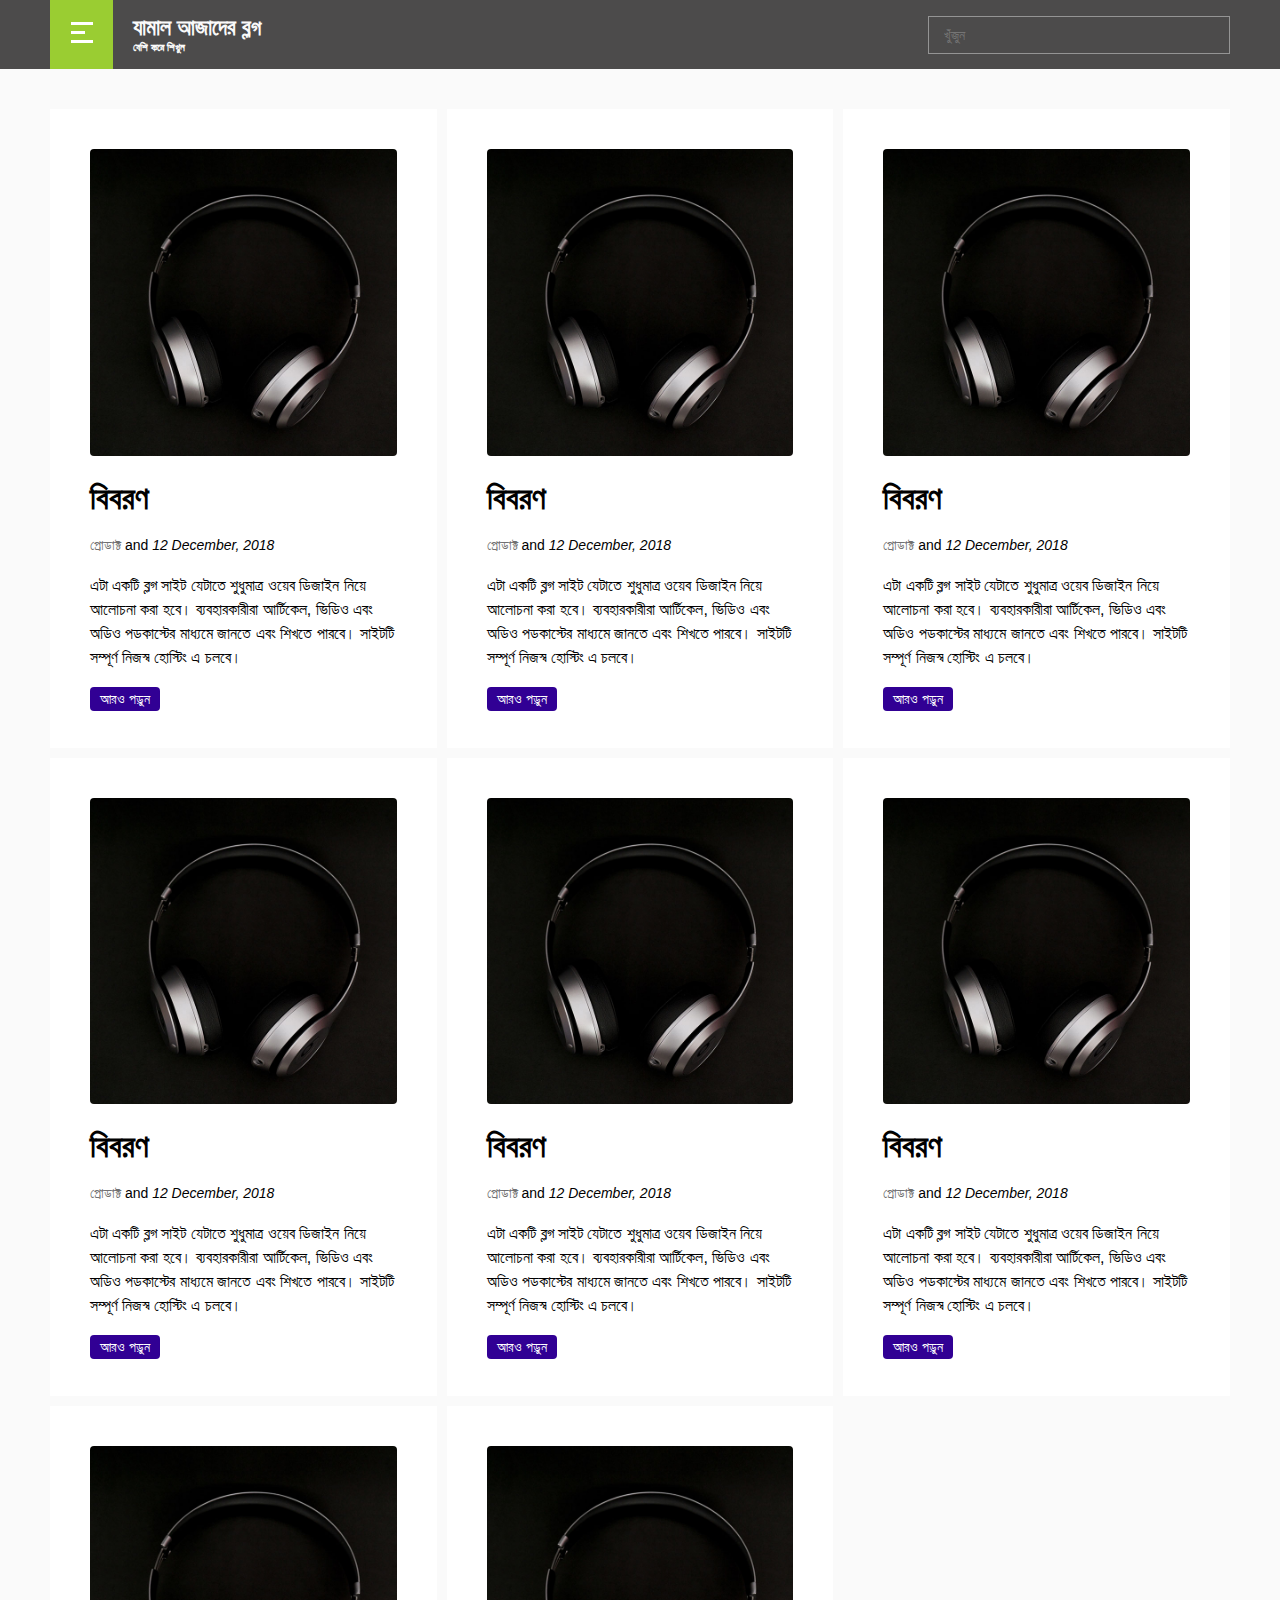
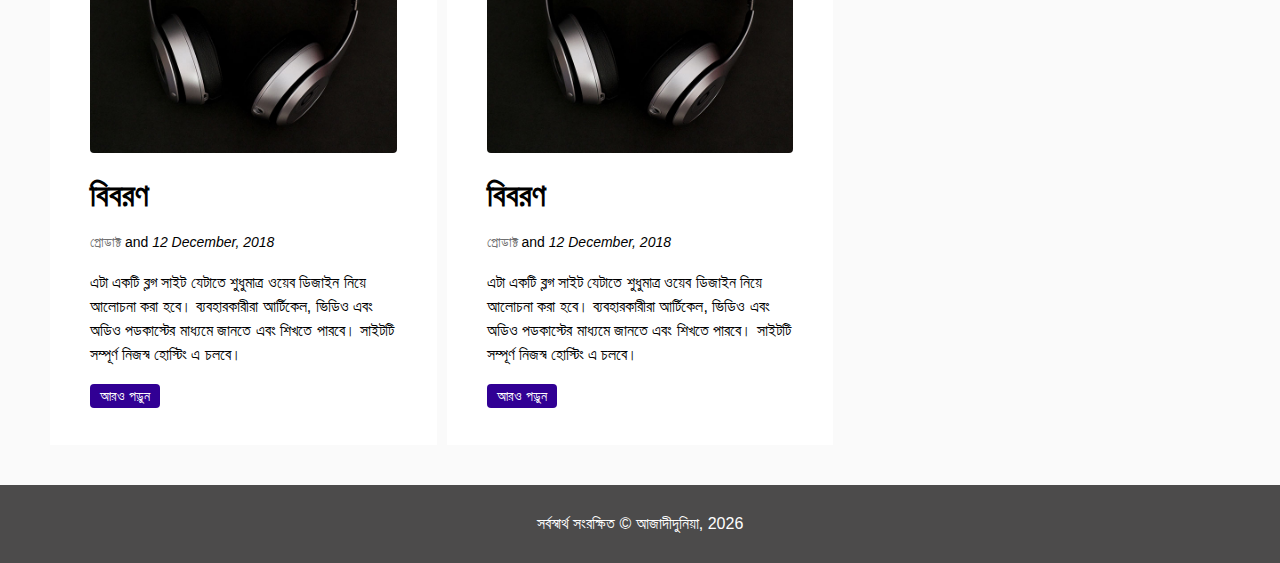
<file: index.html>
<!DOCTYPE html>
<html lang="en">
<head>
	<meta charset="UTF-8">
	<meta name="viewport" content="width=device-width, initial-scale=1.0">
	<meta http-equiv="X-UA-Compatible" content="ie=edge">
	<link rel="stylesheet" href="style.css">
	<title>Zamaal Azad | Take Care</title>
</head>
<body>
	<header>
		<nav>
			<section class="navigation" id="navigation">
				<span></span>
				<span></span>
				<span></span>
			</section>
			<a href="index.html"><h1>যামাল আজাদের ব্লগ<span>বেশি করে শিখুন</span></h1></a>
		</nav>
		<form action="" method="">
			<input type="text" name="" value="" placeholder="খুঁজুন">
		</form>
	</header> <!-- Header Finished Here -->


	<section class="navigation-menu" id="navigation-menu">
		<nav>
			<ul>
				<li><a href="index.html">আর্টিকেল</a></li>
				<li><a href="portfolio.html">পোর্টফলিও</a></li>
				<li><a href="">সার্ভিসেস</a></li>
				<li><a href="about.html">যোগাযোগ</a></li>
			</ul>
		</nav>
		<section class="nav-details">
			<section class="navigation-item">
				<h2>Recent posts</h2>
				<ul>
					<li><a href="single.html">কিভাবে আপনি একটা সিএসএস মেনু তৈরি করবেন?</a></li>
					<li><a href="single.html">কিভাবে সিএসএস দিয়ে এইচটিএমএল ট্যাগকে স্টাইল করা যায়? </a></li>
					<li><a href="single.html">সিএসএস লিখার পদ্ধতি।</a></li>
					<li><a href="single.html">কি কি উপায়ে সিএসএস লিখা যায়। </a></li>
					<li><a href="single.html">চলুন শুরু করি সিএসএস লিখা।</a></li>
				</ul>
			</section>
			<section class="navigation-item">
				<h2>Recent Comments</h2>
				<ul>
					<li><a href="">ভালো লেগেছে।</a></li>
					<li><a href="">একটা জাভাস্ক্রিপ্ট এর উপর আর্টিকেল চাচ্ছি।</a></li>
					<li><a href="">ভিডিও হলে মনে হয় আরও ভালো হত!!!</a></li>
					<li><a href="">জাভাস্ক্রিপ্ট এ নড কেন ব্যবহার করা হয়?</a></li>
					<li><a href="">কোন এডিটর টা ভালো? কোড লিখার জন্য।</a></li>
				</ul>
			</section>
			<section class="navigation-item">
				<h2>Top Posts</h2>
				<ul>
					<li><a href="single.html">কিভাবে আপনি একটা সিএসএস মেনু তৈরি করবেন?</a></li>
					<li><a href="single.html">জাভাস্ক্রিপ্ট দিয়ে একটা স্লাইড কন্টেন্ট তৈরি করুন।</a></li>
					<li><a href="single.html">জাভাস্ক্রিপ্ট লাইট বক্স তৈরি করুন</a></li>
					<li><a href="single.html">সিএসএস৩ সুডো সিলেক্টর</a></li>
					<li><a href="single.html">অ্যাডোবি এক্সডি তে একটি পোর্টফলিও সাইট তৈরি করুন। </a></li>
				</ul>
			</section>
			<section class="navigation-item">
					<h2>Top Author</h2>
					<ul>
						<li><a href="">জাবেদ(২৩)</a></li>
						<li><a href="">মহিউদ্দিন(১১)</a></li>
						<li><a href="">মোহাম্মাদ নাইম(১০)</a></li>
						<li><a href="">আলি আকবর (০৮)</a></li>
						<li><a href="">আবু সৈয়দ(০৫)</a></li>
					</ul>
			</section>
			<section class="navigation-item">
					<h2>Categories</h2>
					<ul>
						<li><a href="">সিএসএস</a></li>
						<li><a href="">এইচটিএমএল৫</a></li>
						<li><a href="">জাভাস্ক্রিপ্ট</a></li>
						<li><a href="">জে-কোয়েরি</a></li>
						<li><a href="">অবজেক্ট ওরিয়েন্টেড প্রোগ্রামিং।</a></li>
					</ul>
			</section>
		</section>
	</section>


	<main>
		<div class="blog">
			<img src="img/product_5.jpg" alt="">
			<section class="post-details">
				<h1>বিবরণ</h1>
				<h6> <a href="">প্রোডাক্ট</a> and <em>12 December, 2018</em></h6>
				<p>
					এটা একটি ব্লগ সাইট যেটাতে শুধুমাত্র ওয়েব ডিজাইন নিয়ে আলোচনা করা হবে। ব্যবহারকারীরা আর্টিকেল, ভিডিও এবং অডিও পডকাস্টের মাধ্যমে জানতে এবং শিখতে পারবে। সাইটটি সম্পূর্ণ নিজস্ব হোস্টিং এ চলবে।
				</p>
				<a href="single.html">আরও পড়ুন</a>
			</section>
		</div>

		<div class="blog">
				<img src="img/product_5.jpg" alt="">
				<section class="post-details">
					<h1>বিবরণ</h1>
					<h6> <a href="">প্রোডাক্ট</a> and <em>12 December, 2018</em></h6>
					<p>
						এটা একটি ব্লগ সাইট যেটাতে শুধুমাত্র ওয়েব ডিজাইন নিয়ে আলোচনা করা হবে। ব্যবহারকারীরা আর্টিকেল, ভিডিও এবং অডিও পডকাস্টের মাধ্যমে জানতে এবং শিখতে পারবে। সাইটটি সম্পূর্ণ নিজস্ব হোস্টিং এ চলবে।
					</p>
					<a href="single.html">আরও পড়ুন</a>
				</section>
		</div>

		<div class="blog">
			<img src="img/product_5.jpg" alt="">
			<section class="post-details">
				<h1>বিবরণ</h1>
				<h6> <a href="">প্রোডাক্ট</a> and <em>12 December, 2018</em></h6>
				<p>
					এটা একটি ব্লগ সাইট যেটাতে শুধুমাত্র ওয়েব ডিজাইন নিয়ে আলোচনা করা হবে। ব্যবহারকারীরা আর্টিকেল, ভিডিও এবং অডিও পডকাস্টের মাধ্যমে জানতে এবং শিখতে পারবে। সাইটটি সম্পূর্ণ নিজস্ব হোস্টিং এ চলবে।
				</p>
				<a href="single.html">আরও পড়ুন</a>
			</section>
		</div>

		<div class="blog">
			<img src="img/product_5.jpg" alt="">
			<section class="post-details">
				<h1>বিবরণ</h1>
				<h6> <a href="">প্রোডাক্ট</a> and <em>12 December, 2018</em></h6>
				<p>
					এটা একটি ব্লগ সাইট যেটাতে শুধুমাত্র ওয়েব ডিজাইন নিয়ে আলোচনা করা হবে। ব্যবহারকারীরা আর্টিকেল, ভিডিও এবং অডিও পডকাস্টের মাধ্যমে জানতে এবং শিখতে পারবে। সাইটটি সম্পূর্ণ নিজস্ব হোস্টিং এ চলবে।
				</p>
				<a href="single.html">আরও পড়ুন</a>
			</section>
		</div>

		<div class="blog">
			<img src="img/product_5.jpg" alt="">
			<section class="post-details">
				<h1>বিবরণ</h1>
				<h6> <a href="">প্রোডাক্ট</a> and <em>12 December, 2018</em></h6>
				<p>
					এটা একটি ব্লগ সাইট যেটাতে শুধুমাত্র ওয়েব ডিজাইন নিয়ে আলোচনা করা হবে। ব্যবহারকারীরা আর্টিকেল, ভিডিও এবং অডিও পডকাস্টের মাধ্যমে জানতে এবং শিখতে পারবে। সাইটটি সম্পূর্ণ নিজস্ব হোস্টিং এ চলবে।
				</p>
				<a href="single.html">আরও পড়ুন</a>
			</section>
		</div>

		<div class="blog">
			<img src="img/product_5.jpg" alt="">
			<section class="post-details">
				<h1>বিবরণ</h1>
				<h6> <a href="">প্রোডাক্ট</a> and <em>12 December, 2018</em></h6>
				<p>
					এটা একটি ব্লগ সাইট যেটাতে শুধুমাত্র ওয়েব ডিজাইন নিয়ে আলোচনা করা হবে। ব্যবহারকারীরা আর্টিকেল, ভিডিও এবং অডিও পডকাস্টের মাধ্যমে জানতে এবং শিখতে পারবে। সাইটটি সম্পূর্ণ নিজস্ব হোস্টিং এ চলবে।
				</p>
				<a href="single.html">আরও পড়ুন</a>
			</section>
		</div>


		<div class="blog">
			<img src="img/product_5.jpg" alt="">
			<section class="post-details">
				<h1>বিবরণ</h1>
				<h6> <a href="">প্রোডাক্ট</a> and <em>12 December, 2018</em></h6>
				<p>
					এটা একটি ব্লগ সাইট যেটাতে শুধুমাত্র ওয়েব ডিজাইন নিয়ে আলোচনা করা হবে। ব্যবহারকারীরা আর্টিকেল, ভিডিও এবং অডিও পডকাস্টের মাধ্যমে জানতে এবং শিখতে পারবে। সাইটটি সম্পূর্ণ নিজস্ব হোস্টিং এ চলবে।
				</p>
				<a href="single.html">আরও পড়ুন</a>
			</section>
		</div>

		<div class="blog">
			<img src="img/product_5.jpg" alt="">
			<section class="post-details">
				<h1>বিবরণ</h1>
				<h6> <a href="">প্রোডাক্ট</a> and <em>12 December, 2018</em></h6>
				<p>
						এটা একটি ব্লগ সাইট যেটাতে শুধুমাত্র ওয়েব ডিজাইন নিয়ে আলোচনা করা হবে। ব্যবহারকারীরা আর্টিকেল, ভিডিও এবং অডিও পডকাস্টের মাধ্যমে জানতে এবং শিখতে পারবে। সাইটটি সম্পূর্ণ নিজস্ব হোস্টিং এ চলবে।
				</p>
				<a href="single.html">আরও পড়ুন</a>
			</section>
		</div>

	</main> <!-- Main Content Finished Here -->



	<footer>

		সর্বস্বার্থ সংরক্ষিত &copy; আজাদীদুনিয়া, <p id="date"></p>

	</footer>

	<script src="js/main.js"></script>

</body>
</html>
</file>
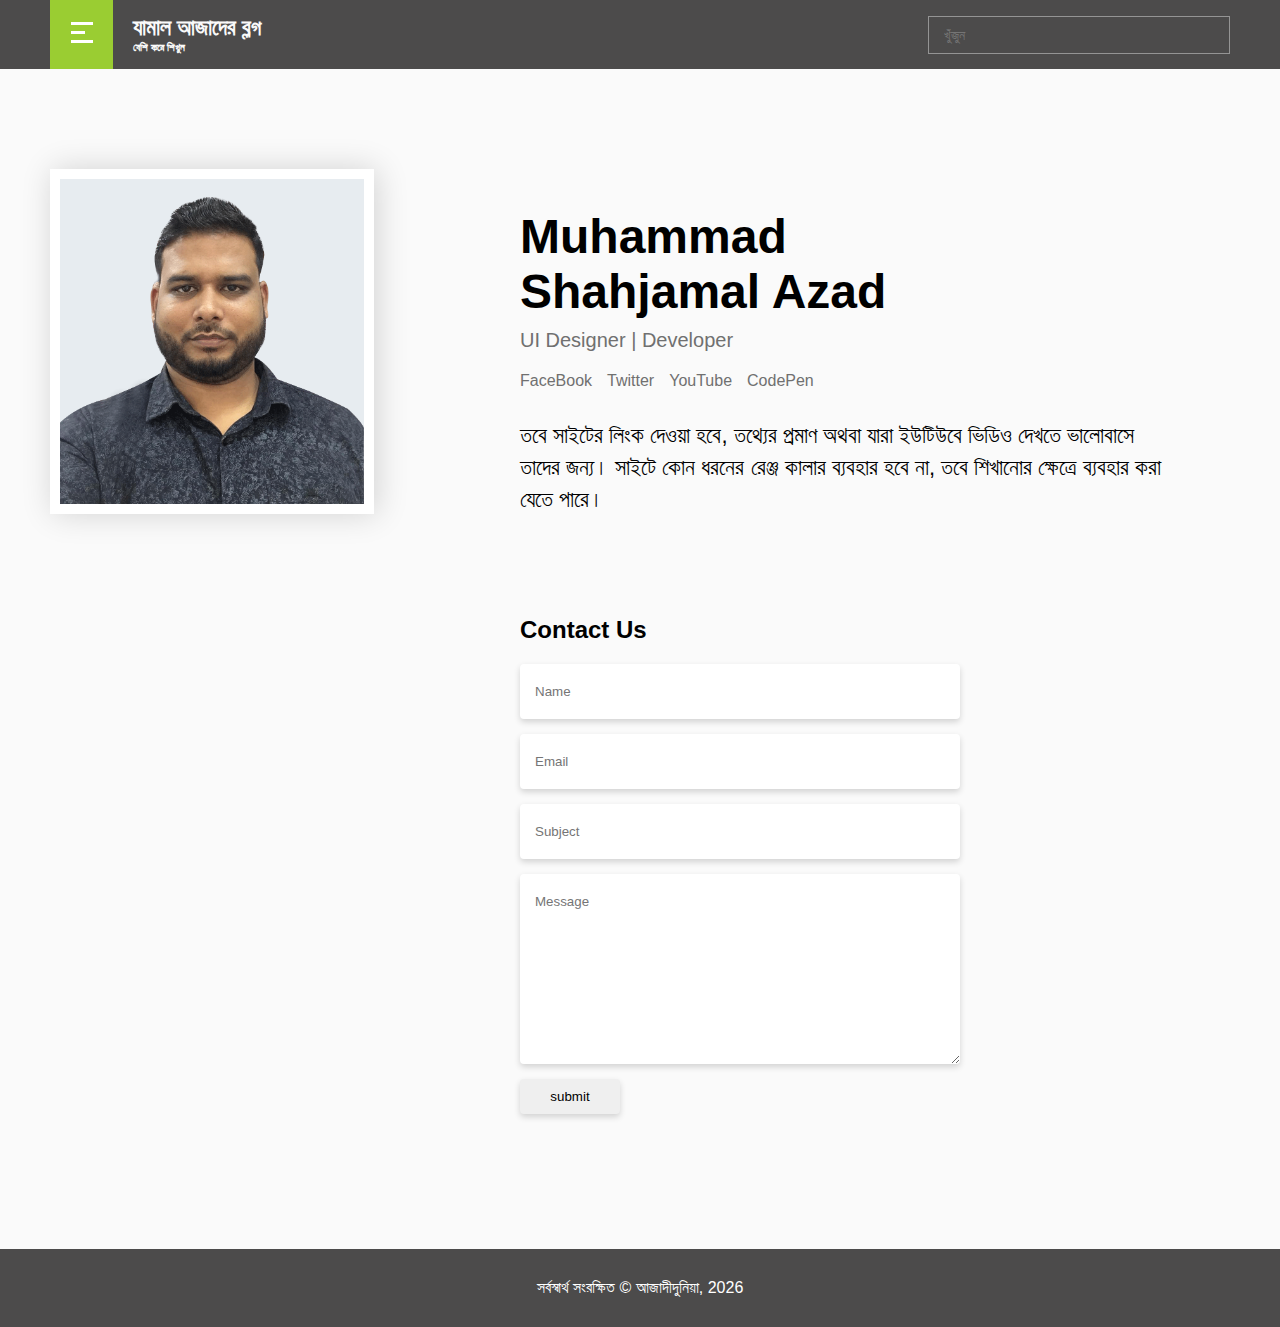
<file: about.html>
<!DOCTYPE html>
<html lang="en">
<head>
	<meta charset="UTF-8">
	<meta name="viewport" content="width=device-width, initial-scale=1.0">
	<meta http-equiv="X-UA-Compatible" content="ie=edge">
	<link rel="stylesheet" href="style.css">
	<title>Zamaal Azad | Take Care</title>
</head>
<body>


	<header>
		<nav>
			<section class="navigation" id="navigation">
				<span></span>
				<span></span>
				<span></span>
			</section>
			<a href="index.html"><h1>যামাল আজাদের ব্লগ<span>বেশি করে শিখুন</span></h1></a>
		</nav>
		<form action="" method="">
			<input type="text" name="" value="" placeholder="খুঁজুন">
		</form>
	</header> <!-- Header Finished Here -->


	<section class="navigation-menu" id="navigation-menu">
		<nav>
			<ul>
				<li><a href="index.html">আর্টিকেল</a></li>
				<li><a href="portfolio.html">পোর্টফলিও</a></li>
				<li><a href="">সার্ভিসেস</a></li>
				<li><a href="about.html">যোগাযোগ</a></li>
			</ul>
		</nav>
		<section class="nav-details">
			<section class="navigation-item">
				<h2>Recent posts</h2>
				<ul>
					<li><a href="single.html">কিভাবে আপনি একটা সিএসএস মেনু তৈরি করবেন?</a></li>
					<li><a href="single.html">কিভাবে সিএসএস দিয়ে এইচটিএমএল ট্যাগকে স্টাইল করা যায়? </a></li>
					<li><a href="single.html">সিএসএস লিখার পদ্ধতি।</a></li>
					<li><a href="single.html">কি কি উপায়ে সিএসএস লিখা যায়। </a></li>
					<li><a href="single.html">চলুন শুরু করি সিএসএস লিখা।</a></li>
				</ul>
			</section>
			<section class="navigation-item">
				<h2>Recent Comments</h2>
				<ul>
					<li><a href="">ভালো লেগেছে।</a></li>
					<li><a href="">একটা জাভাস্ক্রিপ্ট এর উপর আর্টিকেল চাচ্ছি।</a></li>
					<li><a href="">ভিডিও হলে মনে হয় আরও ভালো হত!!!</a></li>
					<li><a href="">জাভাস্ক্রিপ্ট এ নড কেন ব্যবহার করা হয়?</a></li>
					<li><a href="">কোন এডিটর টা ভালো? কোড লিখার জন্য।</a></li>
				</ul>
			</section>
			<section class="navigation-item">
				<h2>Top Posts</h2>
				<ul>
					<li><a href="single.html">কিভাবে আপনি একটা সিএসএস মেনু তৈরি করবেন?</a></li>
					<li><a href="single.html">জাভাস্ক্রিপ্ট দিয়ে একটা স্লাইড কন্টেন্ট তৈরি করুন।</a></li>
					<li><a href="single.html">জাভাস্ক্রিপ্ট লাইট বক্স তৈরি করুন</a></li>
					<li><a href="single.html">সিএসএস৩ সুডো সিলেক্টর</a></li>
					<li><a href="single.html">অ্যাডোবি এক্সডি তে একটি পোর্টফলিও সাইট তৈরি করুন। </a></li>
				</ul>
			</section>
			<section class="navigation-item">
					<h2>Top Author</h2>
					<ul>
						<li><a href="">জাবেদ(২৩)</a></li>
						<li><a href="">মহিউদ্দিন(১১)</a></li>
						<li><a href="">মোহাম্মাদ নাইম(১০)</a></li>
						<li><a href="">আলি আকবর (০৮)</a></li>
						<li><a href="">আবু সৈয়দ(০৫)</a></li>
					</ul>
			</section>
			<section class="navigation-item">
					<h2>Categories</h2>
					<ul>
						<li><a href="">সিএসএস</a></li>
						<li><a href="">এইচটিএমএল৫</a></li>
						<li><a href="">জাভাস্ক্রিপ্ট</a></li>
						<li><a href="">জে-কোয়েরি</a></li>
						<li><a href="">অবজেক্ট ওরিয়েন্টেড প্রোগ্রামিং।</a></li>
					</ul>
			</section>
		</section>
	</section>


	<section id="about">

		<figure>
			<img src="img/jamal.gif" alt="jamal">
		</figure>
		<section class="author-details">
			<h1><span>Muhammad</span>Shahjamal Azad</h1>
			<h4>UI Designer | Developer</h4>
			<ul>
				<li><a href="">faceBook</a></li>
				<li><a href="">twitter</a></li>
				<li><a href="">youTube</a></li>
				<li><a href="">codePen</a></li>
			</ul>
			<p>তবে সাইটের লিংক দেওয়া হবে, তথ্যের প্রমাণ অথবা যারা ইউটিউবে ভিডিও দেখতে ভালোবাসে তাদের জন্য। সাইটে কোন ধরনের রেঞ্জ কালার ব্যবহার হবে না, তবে শিখানোর ক্ষেত্রে ব্যবহার করা যেতে পারে।</p>
		</section>
		<section id="contact">

				<form class="contact">
					<h2>Contact Us</h2>
					<input type="text" name="" value="" placeholder="Name">
					<input type="text" name="" value="" placeholder="Email">
					<input type="text" name="" value="" placeholder="Subject">
					<textarea placeholder="Message"></textarea>
					<input value="submit" type="submit">
				</form>

		</section>
	</section>




	<footer>

		সর্বস্বার্থ সংরক্ষিত &copy; আজাদীদুনিয়া, <p id="date"></p>

	</footer>

	<script src="js/main.js"></script>

</body>
</html>
</file>
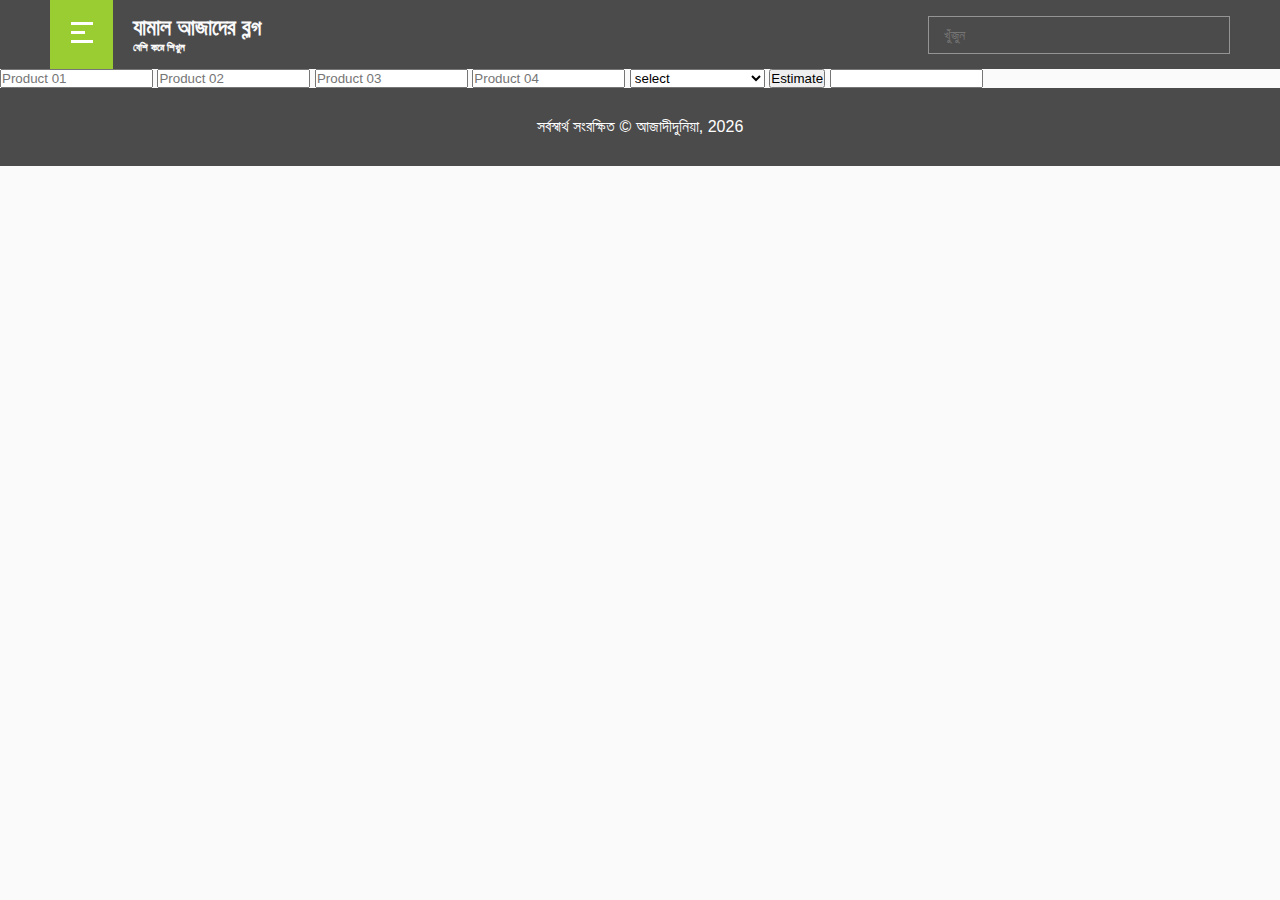
<file: form.html>
<!DOCTYPE html>
<html lang="en">
<head>
	<meta charset="UTF-8">
	<meta name="viewport" content="width=device-width, initial-scale=1.0">
	<meta http-equiv="X-UA-Compatible" content="ie=edge">
	<link rel="stylesheet" href="style.css">
	<title>Document</title>
</head>
<body>
	<header>
		<nav>
			<section class="navigation" id="navigation">
				<span></span>
				<span></span>
				<span></span>
			</section>
			<a href="index.html"><h1>যামাল আজাদের ব্লগ<span>বেশি করে শিখুন</span></h1></a>
		</nav>
		<form action="" method="">
			<input type="text" name="" value="" placeholder="খুঁজুন">
		</form>
	</header> <!-- Header Finished Here -->


	<section class="navigation-menu" id="navigation-menu">
		<nav>
			<ul>
				<li><a href="index.html">আর্টিকেল</a></li>
				<li><a href="">পোর্টফলিও</a></li>
				<li><a href="">সার্ভিসেস</a></li>
				<li><a href="about.html">যোগাযোগ</a></li>
			</ul>
		</nav>
		<section class="nav-details">
			<section class="navigation-item">
				<h2>Recent posts</h2>
				<ul>
					<li><a href="single.html">কিভাবে আপনি একটা সিএসএস মেনু তৈরি করবেন?</a></li>
					<li><a href="single.html">কিভাবে সিএসএস দিয়ে এইচটিএমএল ট্যাগকে স্টাইল করা যায়? </a></li>
					<li><a href="single.html">সিএসএস লিখার পদ্ধতি।</a></li>
					<li><a href="single.html">কি কি উপায়ে সিএসএস লিখা যায়। </a></li>
					<li><a href="single.html">চলুন শুরু করি সিএসএস লিখা।</a></li>
				</ul>
			</section>
			<section class="navigation-item">
				<h2>Recent Comments</h2>
				<ul>
					<li><a href="">ভালো লেগেছে।</a></li>
					<li><a href="">একটা জাভাস্ক্রিপ্ট এর উপর আর্টিকেল চাচ্ছি।</a></li>
					<li><a href="">ভিডিও হলে মনে হয় আরও ভালো হত!!!</a></li>
					<li><a href="">জাভাস্ক্রিপ্ট এ নড কেন ব্যবহার করা হয়?</a></li>
					<li><a href="">কোন এডিটর টা ভালো? কোড লিখার জন্য।</a></li>
				</ul>
			</section>
			<section class="navigation-item">
				<h2>Top Posts</h2>
				<ul>
					<li><a href="single.html">কিভাবে আপনি একটা সিএসএস মেনু তৈরি করবেন?</a></li>
					<li><a href="single.html">জাভাস্ক্রিপ্ট দিয়ে একটা স্লাইড কন্টেন্ট তৈরি করুন।</a></li>
					<li><a href="single.html">জাভাস্ক্রিপ্ট লাইট বক্স তৈরি করুন</a></li>
					<li><a href="single.html">সিএসএস৩ সুডো সিলেক্টর</a></li>
					<li><a href="single.html">অ্যাডোবি এক্সডি তে একটি পোর্টফলিও সাইট তৈরি করুন। </a></li>
				</ul>
			</section>
			<section class="navigation-item">
					<h2>Top Author</h2>
					<ul>
						<li><a href="">জাবেদ(২৩)</a></li>
						<li><a href="">মহিউদ্দিন(১১)</a></li>
						<li><a href="">মোহাম্মাদ নাইম(১০)</a></li>
						<li><a href="">আলি আকবর (০৮)</a></li>
						<li><a href="">আবু সৈয়দ(০৫)</a></li>
					</ul>
			</section>
			<section class="navigation-item">
					<h2>Categories</h2>
					<ul>
						<li><a href="">সিএসএস</a></li>
						<li><a href="">এইচটিএমএল৫</a></li>
						<li><a href="">জাভাস্ক্রিপ্ট</a></li>
						<li><a href="">জে-কোয়েরি</a></li>
						<li><a href="">অবজেক্ট ওরিয়েন্টেড প্রোগ্রামিং।</a></li>
					</ul>
			</section>
		</section>
	</section>

  <form id="clear" method="">
  	<input type="text" id="p1" name="" value="" placeholder="Product 01">
  	<input type="text" name="" id="p2" value="" placeholder="Product 02">
    <input type="text" id="p1" name="" value="" placeholder="Product 03">
  	<input type="text" name="" id="p2" value="" placeholder="Product 04">
    <select class="" id="tax" name="">
        <option value="">select</option>
        <option value="CI">California</option>
        <option value="NY">New York(5% VAT)</option>
        <option value="TN">Texas(3.5% VAT)</option>
    </select>
    <input type="submit" value="Estimate"></input>
    <input type="text" name="" value="">
  </form>
  <section id="main"></section>





	<footer>

		সর্বস্বার্থ সংরক্ষিত &copy; আজাদীদুনিয়া, <p id="date"></p>

	</footer>

	<script src="js/main.js"></script>

</body>
</html>
</file>
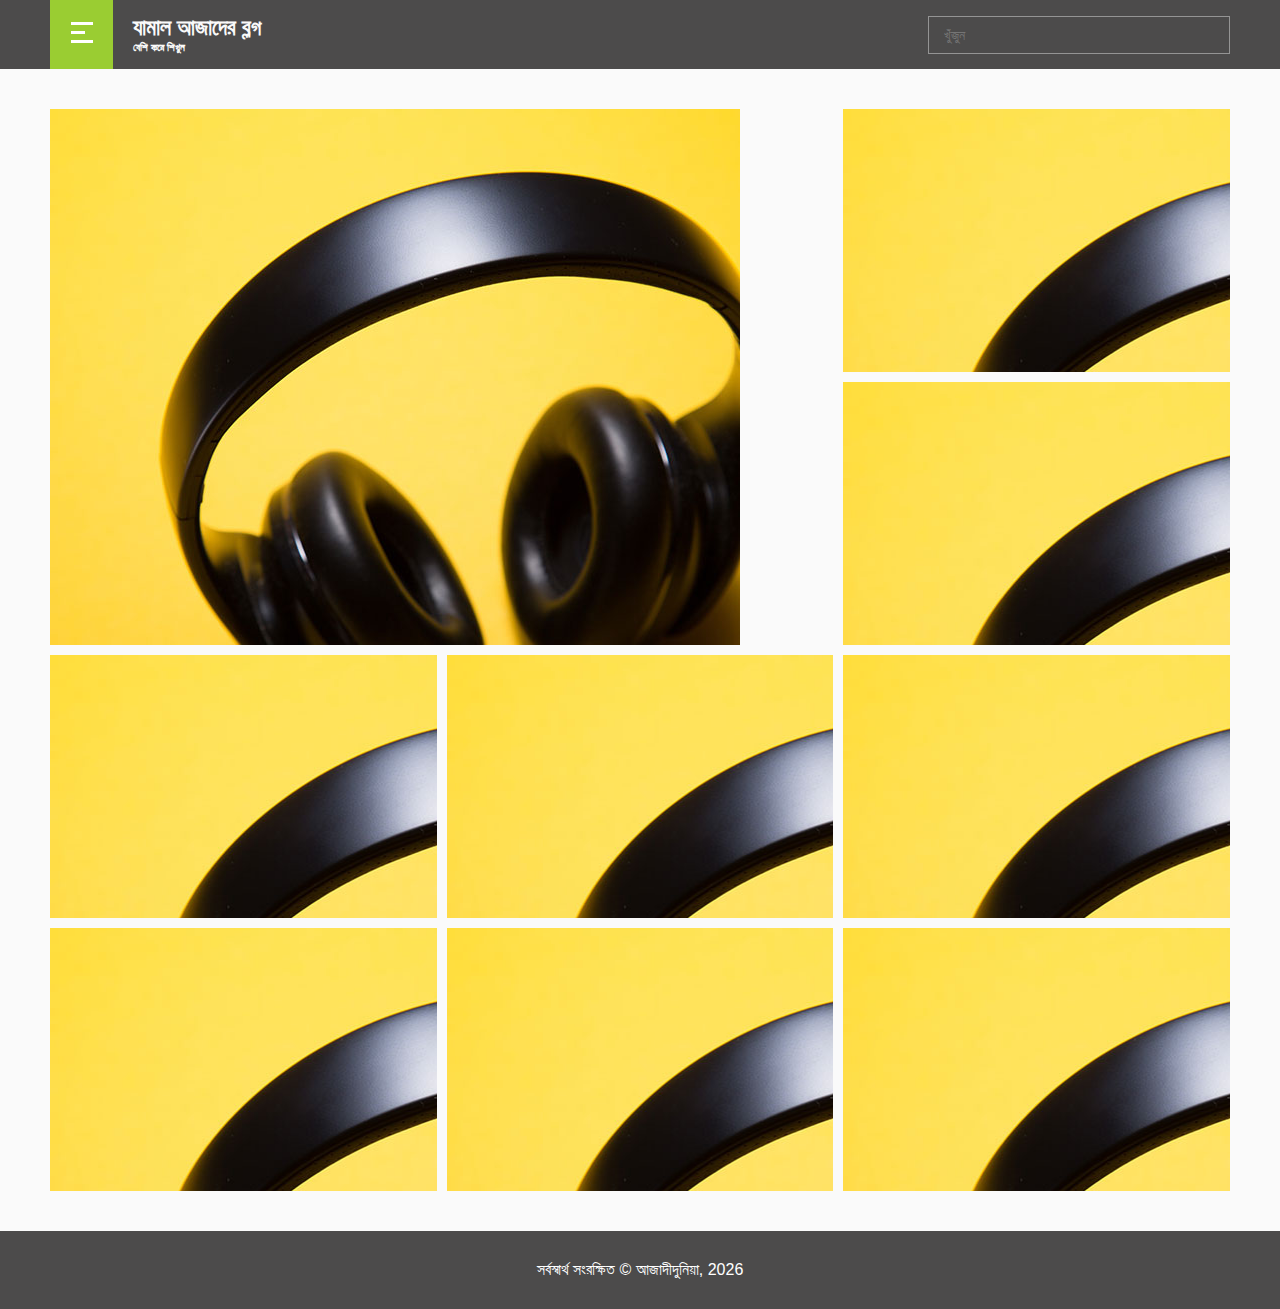
<file: portfolio.html>
<!DOCTYPE html>
<html lang="en">
<head>
	<meta charset="UTF-8">
	<meta name="viewport" content="width=device-width, initial-scale=1.0">
	<meta http-equiv="X-UA-Compatible" content="ie=edge">
	<link rel="stylesheet" href="style.css">
	<title>Zamaal Azad | Take Care</title>
</head>
<body>


	<header>
		<nav>
			<section class="navigation" id="navigation">
				<span></span>
				<span></span>
				<span></span>
			</section>
			<a href="index.html"><h1>যামাল আজাদের ব্লগ<span>বেশি করে শিখুন</span></h1></a>
		</nav>
		<form action="" method="">
			<input type="text" name="" value="" placeholder="খুঁজুন">
		</form>
	</header> <!-- Header Finished Here -->


	<section class="navigation-menu" id="navigation-menu">
		<nav>
			<ul>
				<li><a href="index.html">আর্টিকেল</a></li>
				<li><a href="portfolio.html">পোর্টফলিও</a></li>
				<li><a href="">সার্ভিসেস</a></li>
				<li><a href="about.html">যোগাযোগ</a></li>
			</ul>
		</nav>
		<section class="nav-details">
			<section class="navigation-item">
				<h2>Recent posts</h2>
				<ul>
					<li><a href="single.html">কিভাবে আপনি একটা সিএসএস মেনু তৈরি করবেন?</a></li>
					<li><a href="single.html">কিভাবে সিএসএস দিয়ে এইচটিএমএল ট্যাগকে স্টাইল করা যায়? </a></li>
					<li><a href="single.html">সিএসএস লিখার পদ্ধতি।</a></li>
					<li><a href="single.html">কি কি উপায়ে সিএসএস লিখা যায়। </a></li>
					<li><a href="single.html">চলুন শুরু করি সিএসএস লিখা।</a></li>
				</ul>
			</section>
			<section class="navigation-item">
				<h2>Recent Comments</h2>
				<ul>
					<li><a href="">ভালো লেগেছে।</a></li>
					<li><a href="">একটা জাভাস্ক্রিপ্ট এর উপর আর্টিকেল চাচ্ছি।</a></li>
					<li><a href="">ভিডিও হলে মনে হয় আরও ভালো হত!!!</a></li>
					<li><a href="">জাভাস্ক্রিপ্ট এ নড কেন ব্যবহার করা হয়?</a></li>
					<li><a href="">কোন এডিটর টা ভালো? কোড লিখার জন্য।</a></li>
				</ul>
			</section>
			<section class="navigation-item">
				<h2>Top Posts</h2>
				<ul>
					<li><a href="single.html">কিভাবে আপনি একটা সিএসএস মেনু তৈরি করবেন?</a></li>
					<li><a href="single.html">জাভাস্ক্রিপ্ট দিয়ে একটা স্লাইড কন্টেন্ট তৈরি করুন।</a></li>
					<li><a href="single.html">জাভাস্ক্রিপ্ট লাইট বক্স তৈরি করুন</a></li>
					<li><a href="single.html">সিএসএস৩ সুডো সিলেক্টর</a></li>
					<li><a href="single.html">অ্যাডোবি এক্সডি তে একটি পোর্টফলিও সাইট তৈরি করুন। </a></li>
				</ul>
			</section>
			<section class="navigation-item">
					<h2>Top Author</h2>
					<ul>
						<li><a href="">জাবেদ(২৩)</a></li>
						<li><a href="">মহিউদ্দিন(১১)</a></li>
						<li><a href="">মোহাম্মাদ নাইম(১০)</a></li>
						<li><a href="">আলি আকবর (০৮)</a></li>
						<li><a href="">আবু সৈয়দ(০৫)</a></li>
					</ul>
			</section>
			<section class="navigation-item">
					<h2>Categories</h2>
					<ul>
						<li><a href="">সিএসএস</a></li>
						<li><a href="">এইচটিএমএল৫</a></li>
						<li><a href="">জাভাস্ক্রিপ্ট</a></li>
						<li><a href="">জে-কোয়েরি</a></li>
						<li><a href="">অবজেক্ট ওরিয়েন্টেড প্রোগ্রামিং।</a></li>
					</ul>
			</section>
		</section>
	</section>




  <main id="pf">
    <div class="pf-item" style="background: url(img/product.jpg) no-repeat; object-fit: cover">
      <section class="pf-details">
        <h1>বিবরণ</h1>
        <p>
          এটা একটি ব্লগ সাইট যেটাতে শুধুমাত্র ওয়েব ডিজাইন নিয়ে আলোচনা করা হবে। ব্যবহারকারীরা আর্টিকেল, 
        </p>
        <a href="single.html">আরও পড়ুন</a>
      </section>
    </div>

    <div class="pf-item" style="background: url(img/product.jpg) no-repeat; object-fit: cover">
      <section class="pf-details">
        <h1>বিবরণ</h1>
        <p>
          এটা একটি ব্লগ সাইট যেটাতে শুধুমাত্র ওয়েব ডিজাইন নিয়ে আলোচনা করা হবে। ব্যবহারকারীরা আর্টিকেল, ভিডিও এবং অডিও পডকাস্টের মাধ্যমে জানতে এবং শিখতে পারবে। সাইটটি সম্পূর্ণ নিজস্ব হোস্টিং এ চলবে।
        </p>
        <a href="single.html">আরও পড়ুন</a>
      </section>
    </div>

    <div class="pf-item" style="background: url(img/product.jpg) no-repeat;">
      <section class="pf-details">
        <h1>বিবরণ</h1>
        <p>
          এটা একটি ব্লগ সাইট যেটাতে শুধুমাত্র ওয়েব ডিজাইন নিয়ে আলোচনা করা হবে। ব্যবহারকারীরা আর্টিকেল, ভিডিও এবং অডিও পডকাস্টের মাধ্যমে জানতে এবং শিখতে পারবে। সাইটটি সম্পূর্ণ নিজস্ব হোস্টিং এ চলবে।
        </p>
        <a href="single.html">আরও পড়ুন</a>
      </section>
    </div>

    <div class="pf-item" style="background: url(img/product.jpg) no-repeat;">
      <section class="pf-details">
        <h1>বিবরণ</h1>
        <p>
          এটা একটি ব্লগ সাইট যেটাতে শুধুমাত্র ওয়েব ডিজাইন নিয়ে আলোচনা করা হবে। ব্যবহারকারীরা আর্টিকেল, ভিডিও এবং অডিও পডকাস্টের মাধ্যমে জানতে এবং শিখতে পারবে। সাইটটি সম্পূর্ণ নিজস্ব হোস্টিং এ চলবে।
        </p>
        <a href="single.html">আরও পড়ুন</a>
      </section>
    </div>

    <div class="pf-item" style="background: url(img/product.jpg) no-repeat;">
      <section class="pf-details">
        <h1>বিবরণ</h1>
        <p>
          এটা একটি ব্লগ সাইট যেটাতে শুধুমাত্র ওয়েব ডিজাইন নিয়ে আলোচনা করা হবে। ব্যবহারকারীরা আর্টিকেল, ভিডিও এবং অডিও পডকাস্টের মাধ্যমে জানতে এবং শিখতে পারবে। সাইটটি সম্পূর্ণ নিজস্ব হোস্টিং এ চলবে।
        </p>
        <a href="single.html">আরও পড়ুন</a>
      </section>
    </div>

    <div class="pf-item" style="background: url(img/product.jpg) no-repeat;">
      <section class="pf-details">
        <h1>বিবরণ</h1>
        <p>
          এটা একটি ব্লগ সাইট যেটাতে শুধুমাত্র ওয়েব ডিজাইন নিয়ে আলোচনা করা হবে। ব্যবহারকারীরা আর্টিকেল, ভিডিও এবং অডিও পডকাস্টের মাধ্যমে জানতে এবং শিখতে পারবে। সাইটটি সম্পূর্ণ নিজস্ব হোস্টিং এ চলবে।
        </p>
        <a href="single.html">আরও পড়ুন</a>
      </section>
    </div>

    <div class="pf-item" style="background: url(img/product.jpg) no-repeat;">
      <section class="pf-details">
        <h1>বিবরণ</h1>
        <p>
          এটা একটি ব্লগ সাইট যেটাতে শুধুমাত্র ওয়েব ডিজাইন নিয়ে আলোচনা করা হবে। ব্যবহারকারীরা আর্টিকেল, ভিডিও এবং অডিও পডকাস্টের মাধ্যমে জানতে এবং শিখতে পারবে। সাইটটি সম্পূর্ণ নিজস্ব হোস্টিং এ চলবে।
        </p>
        <a href="single.html">আরও পড়ুন</a>
      </section>
    </div>


    <div class="pf-item" style="background: url(img/product.jpg) no-repeat;">
      <section class="pf-details">
        <h1>বিবরণ</h1>

        <p>
          এটা একটি ব্লগ সাইট যেটাতে শুধুমাত্র ওয়েব ডিজাইন নিয়ে আলোচনা করা হবে। ব্যবহারকারীরা আর্টিকেল, ভিডিও এবং অডিও পডকাস্টের মাধ্যমে জানতে এবং শিখতে পারবে। সাইটটি সম্পূর্ণ নিজস্ব হোস্টিং এ চলবে।
        </p>
        <a href="single.html">আরও পড়ুন</a>
      </section>
    </div>

    <div class="pf-item" style="background: url(img/product.jpg) no-repeat;">
      <section class="pf-details">
        <h1>বিবরণ</h1>
        <p>
          এটা একটি ব্লগ সাইট যেটাতে শুধুমাত্র ওয়েব ডিজাইন নিয়ে আলোচনা করা হবে। ব্যবহারকারীরা আর্টিকেল, ভিডিও এবং অডিও পডকাস্টের মাধ্যমে জানতে এবং শিখতে পারবে। সাইটটি সম্পূর্ণ নিজস্ব হোস্টিং এ চলবে।
        </p>
        <a href="single.html">আরও পড়ুন</a>
      </section>
    </div>

  </main> <!-- Main Content Finished Here -->



  	<footer>

  		সর্বস্বার্থ সংরক্ষিত &copy; আজাদীদুনিয়া, <p id="date"></p>

  	</footer>

  	<script src="js/main.js"></script>

  </body>
  </html>
</file>
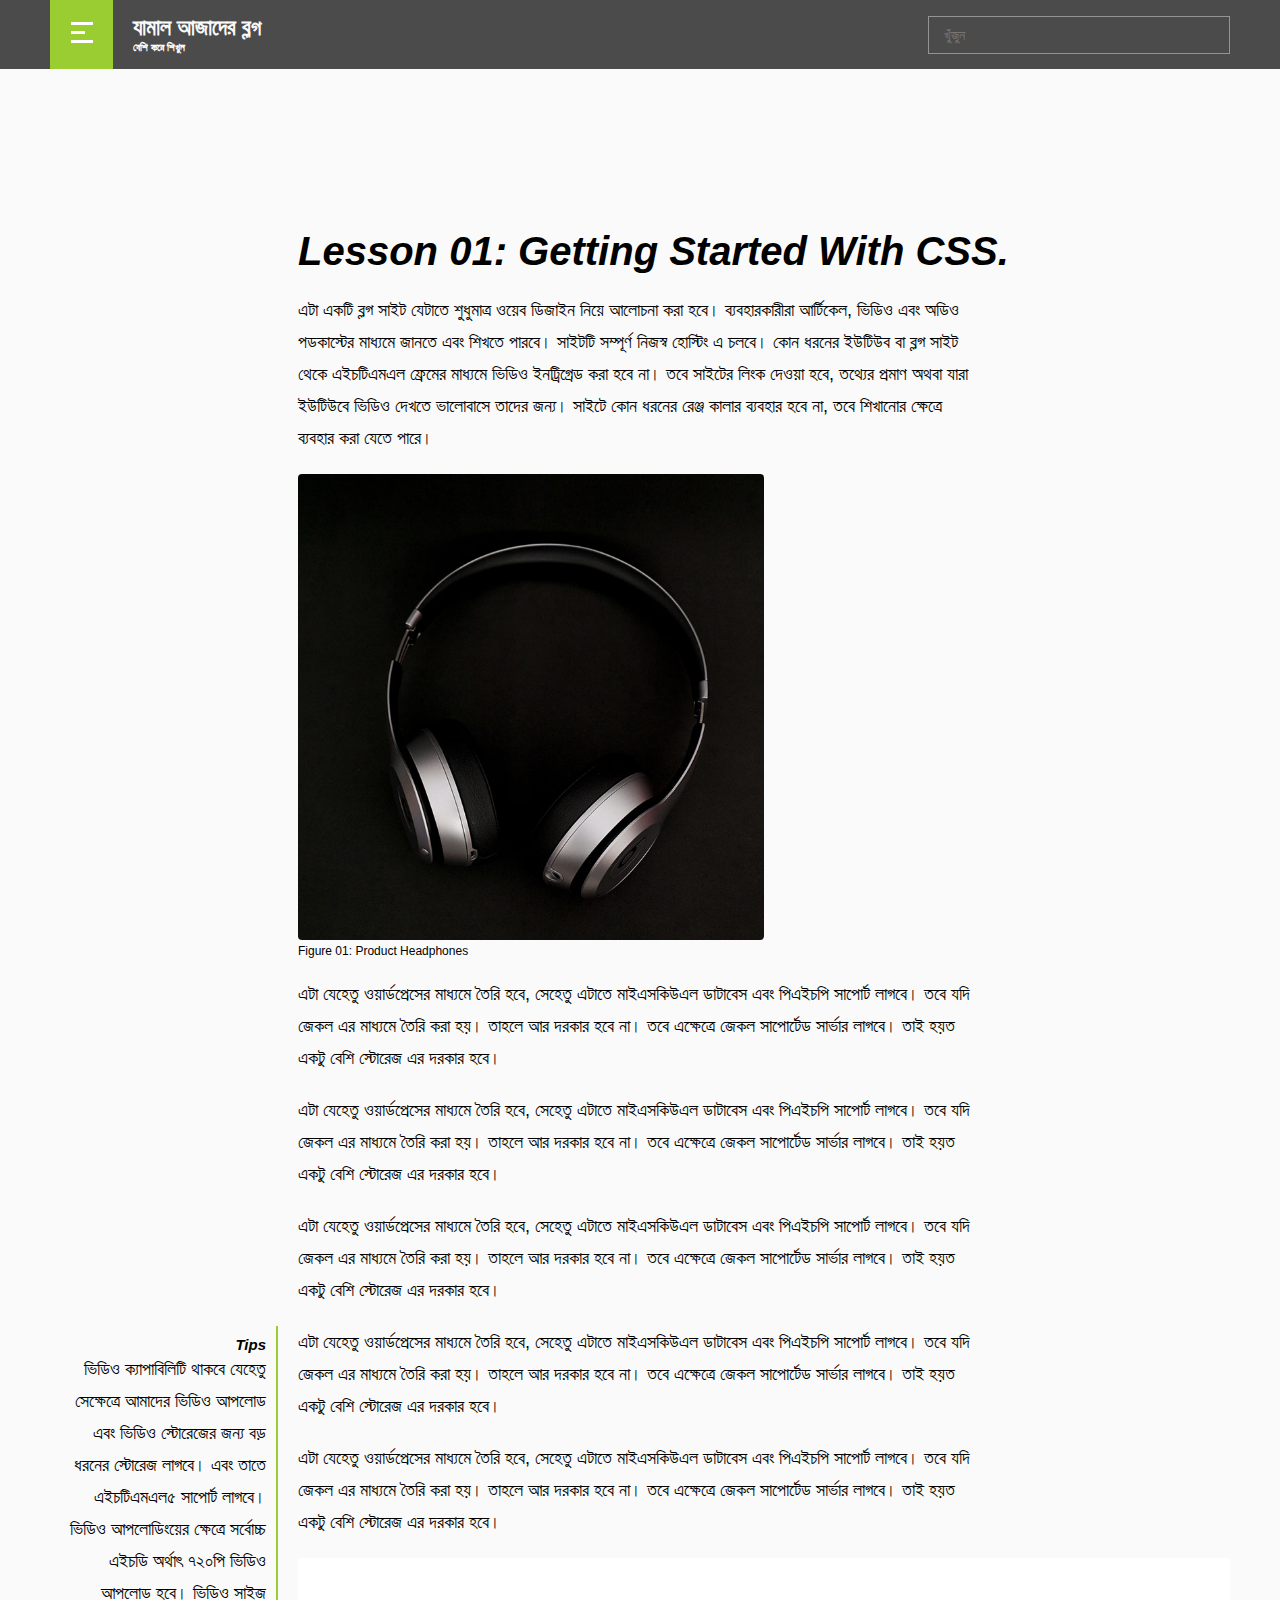
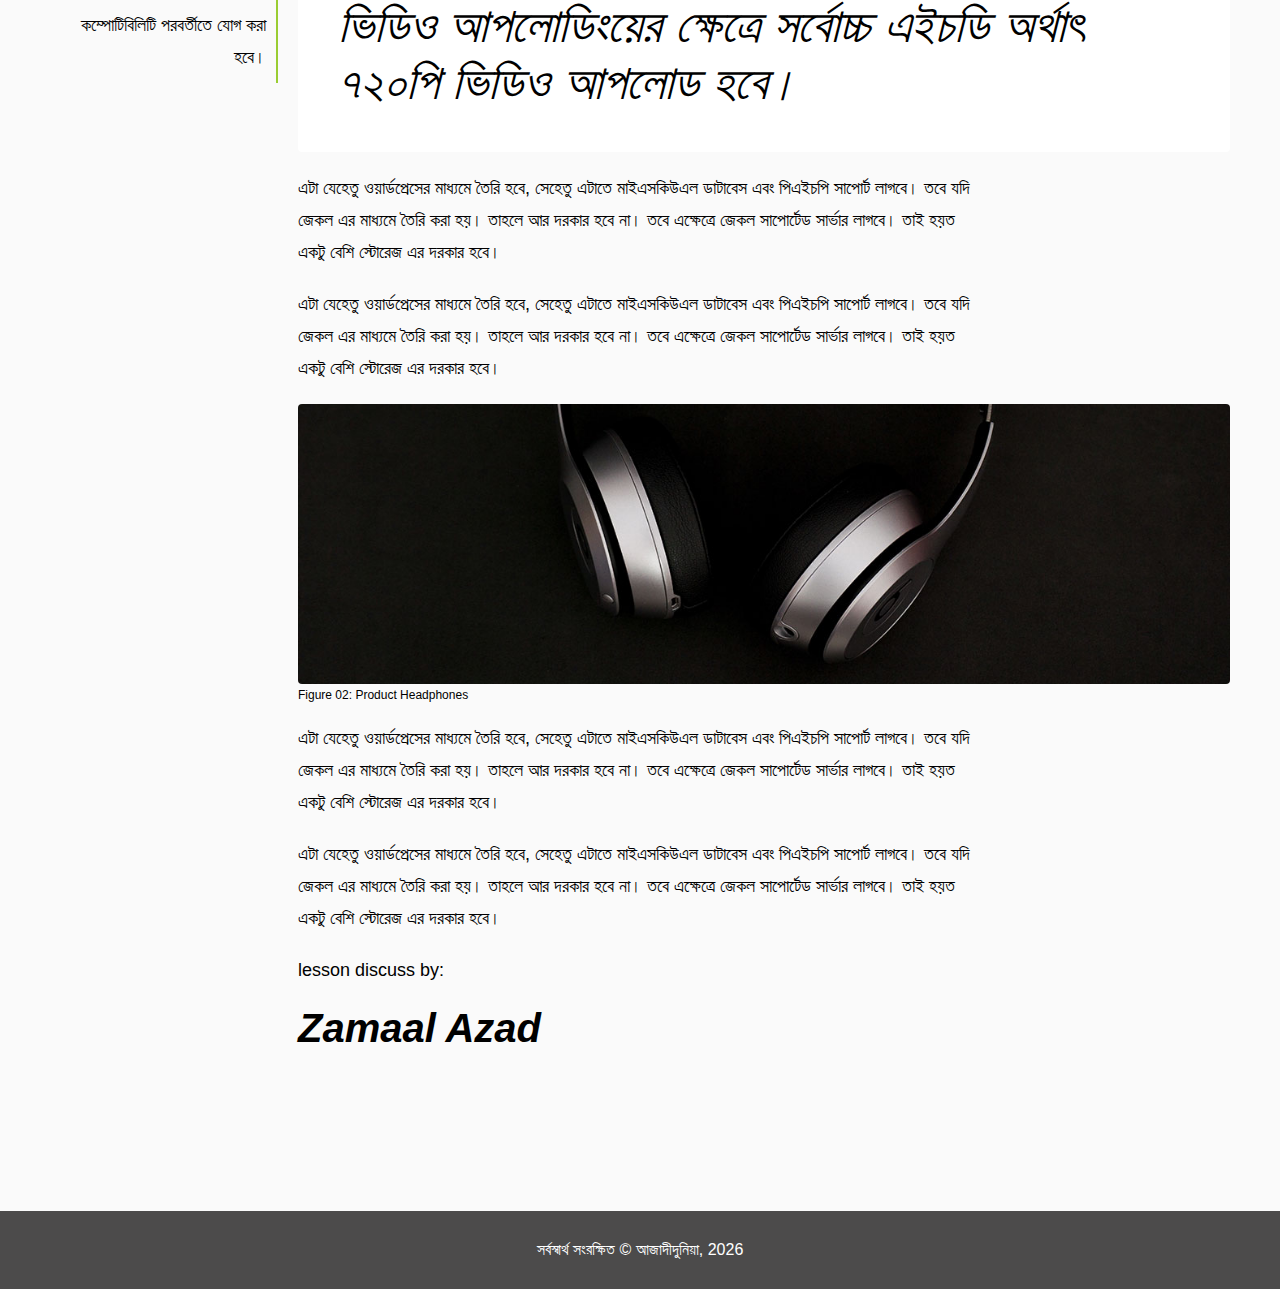
<file: single.html>
<!DOCTYPE html>
<html lang="en">
<head>
	<meta charset="UTF-8">
	<meta name="viewport" content="width=device-width, initial-scale=1.0">
	<meta http-equiv="X-UA-Compatible" content="ie=edge">
	<link rel="stylesheet" href="style.css">
	<title>Zamaal Azad | Take Care</title>
</head>
<body>
	<header id="header">
		<nav>
			<section class="navigation" id="navigation">
				<span></span>
				<span></span>
				<span></span>
			</section>
			<a href="index.html"><h1>যামাল আজাদের ব্লগ<span>বেশি করে শিখুন</span></h1></a>
		</nav>
		<form action="" method="">
			<input type="text" name="" value="" placeholder="খুঁজুন">
		</form>
	</header> <!-- Header Finished Here -->


	<section class="navigation-menu" id="navigation-menu">
		<nav>
			<ul>
				<li><a href="index.html">আর্টিকেল</a></li>
				<li><a href="portfolio.html">পোর্টফলিও</a></li>
				<li><a href="">সার্ভিসেস</a></li>
				<li><a href="about.html">যোগাযোগ</a></li>
			</ul>
		</nav>
		<section class="nav-details">
			<section class="navigation-item">
				<h2>Recent posts</h2>
				<ul>
					<li><a href="single.html">কিভাবে আপনি একটা সিএসএস মেনু তৈরি করবেন?</a></li>
					<li><a href="single.html">কিভাবে সিএসএস দিয়ে এইচটিএমএল ট্যাগকে স্টাইল করা যায়? </a></li>
					<li><a href="single.html">সিএসএস লিখার পদ্ধতি।</a></li>
					<li><a href="single.html">কি কি উপায়ে সিএসএস লিখা যায়। </a></li>
					<li><a href="single.html">চলুন শুরু করি সিএসএস লিখা।</a></li>
				</ul>
			</section>
			<section class="navigation-item">
				<h2>Recent Comments</h2>
				<ul>
					<li><a href="">ভালো লেগেছে।</a></li>
					<li><a href="">একটা জাভাস্ক্রিপ্ট এর উপর আর্টিকেল চাচ্ছি।</a></li>
					<li><a href="">ভিডিও হলে মনে হয় আরও ভালো হত!!!</a></li>
					<li><a href="">জাভাস্ক্রিপ্ট এ নড কেন ব্যবহার করা হয়?</a></li>
					<li><a href="">কোন এডিটর টা ভালো? কোড লিখার জন্য।</a></li>
				</ul>
			</section>
			<section class="navigation-item">
				<h2>Top Posts</h2>
				<ul>
					<li><a href="single.html">কিভাবে আপনি একটা সিএসএস মেনু তৈরি করবেন?</a></li>
					<li><a href="single.html">জাভাস্ক্রিপ্ট দিয়ে একটা স্লাইড কন্টেন্ট তৈরি করুন।</a></li>
					<li><a href="single.html">জাভাস্ক্রিপ্ট লাইট বক্স তৈরি করুন</a></li>
					<li><a href="single.html">সিএসএস৩ সুডো সিলেক্টর</a></li>
					<li><a href="single.html">অ্যাডোবি এক্সডি তে একটি পোর্টফলিও সাইট তৈরি করুন। </a></li>
				</ul>
			</section>
			<section class="navigation-item">
					<h2>Top Author</h2>
					<ul>
						<li><a href="">জাবেদ(২৩)</a></li>
						<li><a href="">মহিউদ্দিন(১১)</a></li>
						<li><a href="">মোহাম্মাদ নাইম(১০)</a></li>
						<li><a href="">আলি আকবর (০৮)</a></li>
						<li><a href="">আবু সৈয়দ(০৫)</a></li>
					</ul>
			</section>
			<section class="navigation-item">
					<h2>Categories</h2>
					<ul>
						<li><a href="">সিএসএস</a></li>
						<li><a href="">এইচটিএমএল৫</a></li>
						<li><a href="">জাভাস্ক্রিপ্ট</a></li>
						<li><a href="">জে-কোয়েরি</a></li>
						<li><a href="">অবজেক্ট ওরিয়েন্টেড প্রোগ্রামিং।</a></li>
					</ul>
			</section>
		</section>
	</section>

	<article>
		<h1>Lesson 01: Getting Started With CSS.</h1>
		<p>এটা একটি ব্লগ সাইট যেটাতে শুধুমাত্র ওয়েব ডিজাইন নিয়ে আলোচনা করা হবে। ব্যবহারকারীরা আর্টিকেল, ভিডিও এবং অডিও পডকাস্টের মাধ্যমে জানতে এবং শিখতে পারবে। সাইটটি সম্পূর্ণ নিজস্ব হোস্টিং এ চলবে। কোন ধরনের ইউটিউব বা ব্লগ সাইট থেকে এইচটিএমএল ফ্রেমের মাধ্যমে ভিডিও ইনট্রিগ্রেড করা হবে না। তবে সাইটের লিংক দেওয়া হবে, তথ্যের প্রমাণ অথবা যারা ইউটিউবে ভিডিও দেখতে ভালোবাসে তাদের জন্য। সাইটে কোন ধরনের রেঞ্জ কালার ব্যবহার হবে না, তবে শিখানোর ক্ষেত্রে ব্যবহার করা যেতে পারে।</p>
		<figure>
			<img class="size50" src="img/product_5.jpg" alt="product_5">
			<figcaption>Product Headphones</figcaption>
		</figure>

		<p>এটা যেহেতু ওয়ার্ডপ্রেসের মাধ্যমে তৈরি হবে, সেহেতু এটাতে মাইএসকিউএল ডাটাবেস এবং পিএইচপি সাপোর্ট লাগবে। তবে যদি জেকল এর মাধ্যমে তৈরি করা হয়। তাহলে আর দরকার হবে না। তবে এক্ষেত্রে জেকল সাপোর্টেড সার্ভার লাগবে। তাই হয়ত একটু বেশি স্টোরেজ এর দরকার হবে।</p>
		<p>এটা যেহেতু ওয়ার্ডপ্রেসের মাধ্যমে তৈরি হবে, সেহেতু এটাতে মাইএসকিউএল ডাটাবেস এবং পিএইচপি সাপোর্ট লাগবে। তবে যদি জেকল এর মাধ্যমে তৈরি করা হয়। তাহলে আর দরকার হবে না। তবে এক্ষেত্রে জেকল সাপোর্টেড সার্ভার লাগবে। তাই হয়ত একটু বেশি স্টোরেজ এর দরকার হবে।</p>
		<p>এটা যেহেতু ওয়ার্ডপ্রেসের মাধ্যমে তৈরি হবে, সেহেতু এটাতে মাইএসকিউএল ডাটাবেস এবং পিএইচপি সাপোর্ট লাগবে। তবে যদি জেকল এর মাধ্যমে তৈরি করা হয়। তাহলে আর দরকার হবে না। তবে এক্ষেত্রে জেকল সাপোর্টেড সার্ভার লাগবে। তাই হয়ত একটু বেশি স্টোরেজ এর দরকার হবে।</p>

		<aside>
			<h3>Tips</h3>
			<p>ভিডিও ক্যাপাবিলিটি থাকবে যেহেতু সেক্ষেত্রে আমাদের ভিডিও আপলোড এবং ভিডিও স্টোরেজের জন্য বড় ধরনের স্টোরেজ লাগবে। এবং তাতে এইচটিএমএল৫ সাপোর্ট লাগবে।
			ভিডিও আপলোডিংয়ের ক্ষেত্রে সর্বোচ্চ এইচডি অর্থাৎ ৭২০পি ভিডিও আপলোড হবে।
			ভিডিও সাইজ কম্পোটিবিলিটি পরবর্তীতে যোগ করা হবে।</p>
		</aside>

		<p>এটা যেহেতু ওয়ার্ডপ্রেসের মাধ্যমে তৈরি হবে, সেহেতু এটাতে মাইএসকিউএল ডাটাবেস এবং পিএইচপি সাপোর্ট লাগবে। তবে যদি জেকল এর মাধ্যমে তৈরি করা হয়। তাহলে আর দরকার হবে না। তবে এক্ষেত্রে জেকল সাপোর্টেড সার্ভার লাগবে। তাই হয়ত একটু বেশি স্টোরেজ এর দরকার হবে।</p>
		<p>এটা যেহেতু ওয়ার্ডপ্রেসের মাধ্যমে তৈরি হবে, সেহেতু এটাতে মাইএসকিউএল ডাটাবেস এবং পিএইচপি সাপোর্ট লাগবে। তবে যদি জেকল এর মাধ্যমে তৈরি করা হয়। তাহলে আর দরকার হবে না। তবে এক্ষেত্রে জেকল সাপোর্টেড সার্ভার লাগবে। তাই হয়ত একটু বেশি স্টোরেজ এর দরকার হবে।</p>
		<blockquote>ভিডিও আপলোডিংয়ের ক্ষেত্রে সর্বোচ্চ এইচডি অর্থাৎ ৭২০পি ভিডিও আপলোড হবে।</blockquote>
		<p>এটা যেহেতু ওয়ার্ডপ্রেসের মাধ্যমে তৈরি হবে, সেহেতু এটাতে মাইএসকিউএল ডাটাবেস এবং পিএইচপি সাপোর্ট লাগবে। তবে যদি জেকল এর মাধ্যমে তৈরি করা হয়। তাহলে আর দরকার হবে না। তবে এক্ষেত্রে জেকল সাপোর্টেড সার্ভার লাগবে। তাই হয়ত একটু বেশি স্টোরেজ এর দরকার হবে।</p>
		<p>এটা যেহেতু ওয়ার্ডপ্রেসের মাধ্যমে তৈরি হবে, সেহেতু এটাতে মাইএসকিউএল ডাটাবেস এবং পিএইচপি সাপোর্ট লাগবে। তবে যদি জেকল এর মাধ্যমে তৈরি করা হয়। তাহলে আর দরকার হবে না। তবে এক্ষেত্রে জেকল সাপোর্টেড সার্ভার লাগবে। তাই হয়ত একটু বেশি স্টোরেজ এর দরকার হবে।</p>
		<figure>
			<img src="img/avds_xl.jpg" alt="avds_xl">
			<figcaption>Product Headphones</figcaption>
		</figure>
		<p>এটা যেহেতু ওয়ার্ডপ্রেসের মাধ্যমে তৈরি হবে, সেহেতু এটাতে মাইএসকিউএল ডাটাবেস এবং পিএইচপি সাপোর্ট লাগবে। তবে যদি জেকল এর মাধ্যমে তৈরি করা হয়। তাহলে আর দরকার হবে না। তবে এক্ষেত্রে জেকল সাপোর্টেড সার্ভার লাগবে। তাই হয়ত একটু বেশি স্টোরেজ এর দরকার হবে।</p>
		<p>এটা যেহেতু ওয়ার্ডপ্রেসের মাধ্যমে তৈরি হবে, সেহেতু এটাতে মাইএসকিউএল ডাটাবেস এবং পিএইচপি সাপোর্ট লাগবে। তবে যদি জেকল এর মাধ্যমে তৈরি করা হয়। তাহলে আর দরকার হবে না। তবে এক্ষেত্রে জেকল সাপোর্টেড সার্ভার লাগবে। তাই হয়ত একটু বেশি স্টোরেজ এর দরকার হবে।</p>
		<p>lesson discuss by:</p>
		<h1>Zamaal Azad</h1>
	</article>

	<a href="#header" id="top">Back to Top</a>

	<footer>

		সর্বস্বার্থ সংরক্ষিত &copy; আজাদীদুনিয়া, <p id="date"></p>

	</footer>

	<script src="js/main.js"></script>

</body>
</html>
</file>
<file: style.css>
:root{
	--bg: #fafafa;
	--header-bg: #ffffff;
	--link: #707070;
	--bar-color: #4c4b4b;
	--hover: yellowgreen;
}
html{
	scroll-behavior: smooth;
}
*{
	padding: 0;
	margin: 0;
	font-family: 'Gill Sans', 'Gill Sans MT', Calibri, 'Trebuchet MS', sans-serif;
}

body{
	background-color: var(--bg);
}

a:link,
a:focus,
a:visited,
a:active{
	text-decoration: none;
	color: var(--link);
}
ul li{
	list-style-type: none;
}

/* STYLING CODE FOR MENU */

.navigation{
	width: 30px;
	cursor: pointer;
	background-color: yellowgreen;
	padding: 22px 12px 20px 21px;
}
.navigation span{
	width: 22px;
	height: 3px;
	margin-bottom: 6px;
	background-color: #ffffff;
	display: block;
}
.navigation span:nth-child(2){
	width: 14px;
}



/* STYLING CODE FOR SEARCH INPUT */

.navigation-menu{
	margin: 4px 50px;
	position: absolute;
	visibility: hidden;
	max-width: 100%;
	z-index: 1;
	top: -800px;
	transition: all 400ms ease-in;
	box-shadow: 0 3px 30px rgba(0, 0, 0, 0.16);
}

.navigation-menu.open{
	visibility: visible;
	top: 70px;
}

.navigation-menu nav ul{
	padding: 20px 10px;
	box-sizing: border-box;
	background: var(--bg);
	display: flex;
	justify-content: center;
}
.navigation-menu nav ul li a{
	margin-right: 10px;
	text-transform: uppercase;
}
.navigation-menu nav ul li a:hover{
	text-decoration: underline;
}
.nav-details{
	display: flex;
	background-color: var(--header-bg);
}
.navigation-item{
	padding: 40px;
	background-color: var(--header-bg);
	flex: 1;
}
.navigation-item h2{
	margin-bottom: 20px;
	font-size: 18px;
	font-weight: normal;
}
.navigation-item ul li a{
	margin: 15px 0;
	display: block;
	text-transform: capitalize;
}
.navigation-item ul li a:hover{
	text-decoration: underline;
}

/* STYLING CODE FOR MAIN SECTION */

@media screen and (min-width: 740px){
	main{
		padding: 40px 50px;
		display: grid;
		grid-template-columns: repeat(auto-fit, minmax(300px, 1fr));
		grid-gap: 10px;
	}
	header{
		padding: 0 50px;
		background-color: var(--bar-color);
		display: flex;
		justify-content: space-between;
		align-items: center;
		justify-items: center;
		position: relative;
		z-index: 20;
	}
	header nav{
		display: flex;
		justify-items: center;
		align-items: center;
	}
	header nav h1{
		font-size: 1.4em;
		text-transform: uppercase;
		color: var(--bg);
		text-decoration: none;
		margin-left: 20px;
	}
	header nav h1 span{
		font-size: 0.5em;
		text-transform: lowercase;
		display: block;
	}

	header form{
		width: 300px;
		border: 1px solid #949494;
	}
	header form input{
		padding: 10px 15px;
		width: 100%;
		box-sizing: border-box;
		background-color: var(--bar-color);
		outline: none;
		border: none;
		color: #ffffff;
		font-size: 14px;
	}

	.nav-details{
		display: flex;
		background-color: var(--header-bg);
	}
	.navigation-item{
		padding: 40px;
		background-color: var(--header-bg);
		flex: 1;
	}

	body > a{
		padding: 10px 14px;
		background: #000000;
		position: fixed;
		right: 50px;
		top: 80%;
		z-index: 99;
		border-radius: 4px;
		display: none;
	}


	article{
		padding: 150px 50px;
		display: grid;
		grid-template-columns: 3fr 9fr 3fr;
		grid-column-gap: 20px;
	}

	article > *{
		grid-column: 2 / span 2;
		margin: 10px 0;
	}
	aside{
		grid-column: 1 / span 1;
		grid-row: span 5;
		align-self: start;
		text-align: right;
		padding: 10px;
		border-right: 2px solid yellowgreen;
	}
	article p{
		grid-column: 2 / -2;
		font-size: 18px;
		line-height: 32px;
	}
	.size50{
		max-width: 50%;
	}
	blockquote {
		font-size: 3em;
	}
	section#about{
		display: grid;
		grid-template-columns: 1fr 2fr;
		grid-gap: 40px;
		margin: 100px 50px;
	}
	section#about figure img{
		max-width: 80%;
		border: 10px solid #ffffff;
		box-shadow: 3px 0 30px rgba(0, 0, 0, 0.16);
		align-self: start;
		grid-row: span 4;
	}

	.author-details,
	#contact form {
		padding: 40px 50px 20px 50px;
	}
	.author-details h1{
		font-size: 3em;
	}
	.author-details p{
		font-size: 22px;
		line-height: 32px;
	}

	section#contact{
		grid-column: 2 / span 1;
	}
	.contact{
		display: grid;
		grid-template-columns: 2fr 1fr;
	}
	.contact > *{
		grid-column: 1 / -2;
	}
	.contact h2{
		margin-bottom: 20px;
	}
	.contact input,
	.contact textarea{
		padding: 10px 15px;
		margin-bottom: 10px;
		outline: none;
	}
	.contact textarea{
		height: 150px;
	}
	.contact input[type="submit"]{
		width: 100px;
	}
  .pf-item:nth-of-type(1){
    grid-column: span 2;
    grid-row: span 2;
  }
}/* 740px Media Query Code Here */



@media screen and (max-width: 739px){
	main{
		padding: 40px 50px;
		display: grid;
		grid-template-columns: repeat(auto-fit, minmax(260px, 1fr));
		grid-gap: 10px;
	}
	header{
		padding: 0 50px;
		background-color: var(--bar-color);
		display: flex;
		justify-content: space-between;
		align-items: center;
		justify-items: center;
		position: relative;
		z-index: 20;
	}
	header nav{
		display: flex;
		justify-items: center;
		align-items: center;
	}
	header nav h1{
		font-size: 1em;
		text-transform: uppercase;
		color: var(--bg);
		text-decoration: none;
		margin-left: 20px;
	}
	header nav h1 span{
		font-size: 0.5em;
		text-transform: lowercase;
		display: block;
	}

	header form{
		width: 200px;
		border: 1px solid #949494;
	}
	header form input{
		padding: 10px 15px;
		width: 100%;
		box-sizing: border-box;
		background-color: var(--bar-color);
		outline: none;
		border: none;
		color: #ffffff;
		font-size: 14px;
	}
	.nav-details{
		display: flex;
		background-color: var(--header-bg);
		flex-direction: column;
	}
	.navigation-item{
		padding: 40px;
		background-color: var(--header-bg);
		flex: 1;
	}

	body > a{
		padding: 10px 14px;
		background: #000000;
		position: fixed;
		left: 50%;
		top: 80%;
		z-index: 99;
		border-radius: 4px;
		display: none;
		transform: translateX(-50%);
	}
	article{
		padding: 50px 20px;
		display: grid;
		grid-template-columns: 1fr 13fr 1fr;
		grid-column-gap: 20px;
	}

	article > *{
		grid-column: 2 / -2;
		margin: 10px 0;
	}
	article aside{
		background-color: #000000;
		color: #ffffff;
		padding: 20px;
	}
	blockquote{
		font-size: 1.5em;
	}
	section#about{
		display: grid;
		grid-template-columns: 1fr;
		grid-gap: 40px;
		margin: 100px 50px;
	}
	section#about figure img{
		width: 100%;
		border: 10px solid #ffffff;
		box-shadow: 3px 0 30px rgba(0, 0, 0, 0.16);
	}

	.author-details {
		padding: 60px 50px 20px 50px;
	}
	.author-details h1{
		font-size: 3em;
	}
	.author-details p{
		font-size: 18px;
		line-height: 28px;
	}

	section#contact{
		grid-column: 1 / -1 ;
		padding: 0 50px;
	}
	.contact{
		display: grid;
		grid-template-columns: 2fr;
	}

}/* 739px Media End Here */



@media screen and (max-width: 450px){
	main{
		padding: 40px 50px;
		display: grid;
		grid-template-columns: repeat(auto-fit, minmax(260px, 1fr));
		grid-gap: 10px;
	}
	header{
		background-color: var(--bar-color);
		display: flex;
		flex-direction: column;
		position: relative;
		z-index: 20;
	}
	header nav{
		display: flex;
		justify-content: space-between;
		width: 100%;
	}

	.navigation-menu nav ul{
		flex-direction: column;
	}
	.navigation-item{
		padding: 0 20px;
		margin-top: 0;
	}
	.navigation-menu.open{
		top: 129px;
	}
	header nav h1{
		font-size: 1.5em;
		text-transform: uppercase;
		color: var(--bg);
		text-decoration: none;
		margin-left: 20px;
	}
	header nav h1 span{
		font-size: 0.5em;
		text-transform: lowercase;
		display: none;
	}

	header form{
		width: 100%;
		border: 1px solid #949494;
		margin: 10px;
	}
	header form input{
		padding: 10px 15px;
		width: 100%;
		box-sizing: border-box;
		background-color: var(--bar-color);
		outline: none;
		border: none;
		color: #ffffff;
		font-size: 14px;
	}
	.nav-details{
		display: flex;
		background-color: var(--header-bg);
		flex-direction: column;
	}
	.navigation-item{
		padding: 40px;
		background-color: var(--header-bg);
		flex: 1;
	}
	.navigation-menu{
		margin: 4px 0;
	}
	.navigation-menu nav ul{
		margin-left: 30px;
	}

	body > a{
		padding: 10px 14px;
		background: #000000;
		position: fixed;
		left: 50%;
		top: 80%;
		z-index: 99;
		border-radius: 4px;
		display: none;
		transform: translateX(-50%);
	}
	article{
		padding: 50px 20px;
		display: grid;
		grid-template-columns: 1fr 13fr 1fr;
		grid-column-gap: 20px;
	}

	article > *{
		grid-column: 2 / -2;
		margin: 10px 0;
	}
	article aside{
		background-color: #000000;
		color: #ffffff;
		padding: 20px;
	}
	article blockquote{
		font-size: 1.5em;
	}

	section#about{
		display: grid;
		grid-template-columns: 1fr;
		grid-gap: 0;
		margin: 0;
	}
	section#about figure img{
		width: 50%;
		position: relative;
		left: 50%;
		transform: translateX(-50%);
		border: 10px solid #ffffff;
		box-shadow: 3px 0 30px rgba(0, 0, 0, 0.16);
		align-self: center;
		margin-top: 40px;
	}
	.author-details{
		text-align: center;
	}
	.author-details h1{
		font-size: 3em;
	}
	.author-details ul{
		justify-content: center;
	}
	.author-details p{
		font-size: 14px;
		line-height: 24px;
	}
}/* HERE THE END OF 450PX MEDIA */


.blog{
	background-color: var(--header-bg);
	box-sizing: border-box;
	padding: 40px;
}

.blog img{
	max-width: 100%;
	border-radius: 4px;
}

.post-details > *{
	margin: 20px 0;
}
.post-details h1{
	font-size: 2em;
}
.post-details h6{
	font-size: 14px;
	font-weight: 400;
}

.post-details p{
	font-size: 16px;
	line-height: 24px;
}

.post-details > a{
	padding: 4px 10px;
	background-color: #310094;
	color: #ffffff;
	font-size: 14px;
	border-radius: 4px;
	transition: all 400ms ease-in-out;
}
.post-details > a:hover,
body > a:hover{
	background-color: var(--hover);
	box-shadow: 0 3px 30px rgba(127, 255, 0, 0.5);
}

body > a{
	transition: all 400ms ease-in;
	color: #ffffff !important;
}

footer{
	padding: 30px 50px;
	background-color: var(--bar-color);
	color: var(--header-bg);
	text-align: center;
}
footer > *{
	display: inline-block;
}





/* STYLING THE SINGLE PAGE ELEMENTS */


article h1{
	font-size: 2.5em;
}
article > h1,
blockquote,
article aside h1,
article aside h2,
article aside h3,
article aside h4,
article aside h5,
article aside h6{
	font-style: italic;
}


article img{
	max-width: 100%;
	border-radius: 4px;
}

article figure figcaption{
	font-size: 12px;
	text-transform: capitalize;
}

article {
	counter-reset: section;
}
article figcaption::before{
	counter-increment: section;
	content: "Figure 0" counter(section)": ";
}

article aside h1,
article aside h2,
article aside h3,
article aside h4,
article aside h5,
article aside h6{
	font-size: 15px;
}
blockquote{
	padding: 40px;
	border-radius: 4px;
	background: #ffffff;
}


/* STYLING CODE FOR ABOUT SECTION */

.author-details h1 span{
	display: block;
}

.author-details h4{
	font-size: 20px;
	color: var(--link);
	font-weight: 400;
	margin: 10px 0 20px 0;
}

.author-details ul{
	display: flex;
	text-align: center;
}
.author-details ul li a{
	text-transform: capitalize;
	margin-right: 15px;
}
.author-details li a:hover{
	color: #000000;
}

.author-details p{
	margin-top: 30px;
	text-transform: capitalize;
}

.contact h2{
	margin-bottom: 20px;
}
.contact input,
.contact textarea{
	padding: 20px 15px;
	margin-bottom: 15px;
	outline: none;
	border: none;
	border-radius: 4px;
}
.contact textarea{
	height: 150px;
}
.contact input[type="submit"]{
	width: 100px;
	border: 0;
	padding: 10px 15px;
}
.contact input,
.contact textarea{
	box-shadow: 0 3px 6px rgba(0, 0, 0, 0.16);
}


.pf-item{
  padding: 40px;
  cursor: pointer;
}
.pf-details{
  --width: 250px;
  width: var(--width);
  margin: 0;
  background: rgb(0,0,0);
  overflow: hidden;
  transition: all 400ms ease-in;
  padding: calc(var(--width)/25);
  box-sizing: border-box;
  opacity: 0;
}
.pf-details, .pf-details a{
  color: #ffffff;
}
.pf-item:hover .pf-details{
  opacity: 1;
}

/*JUST TESTING FOR FORM IN JAVASCRIPT*/
</file>
